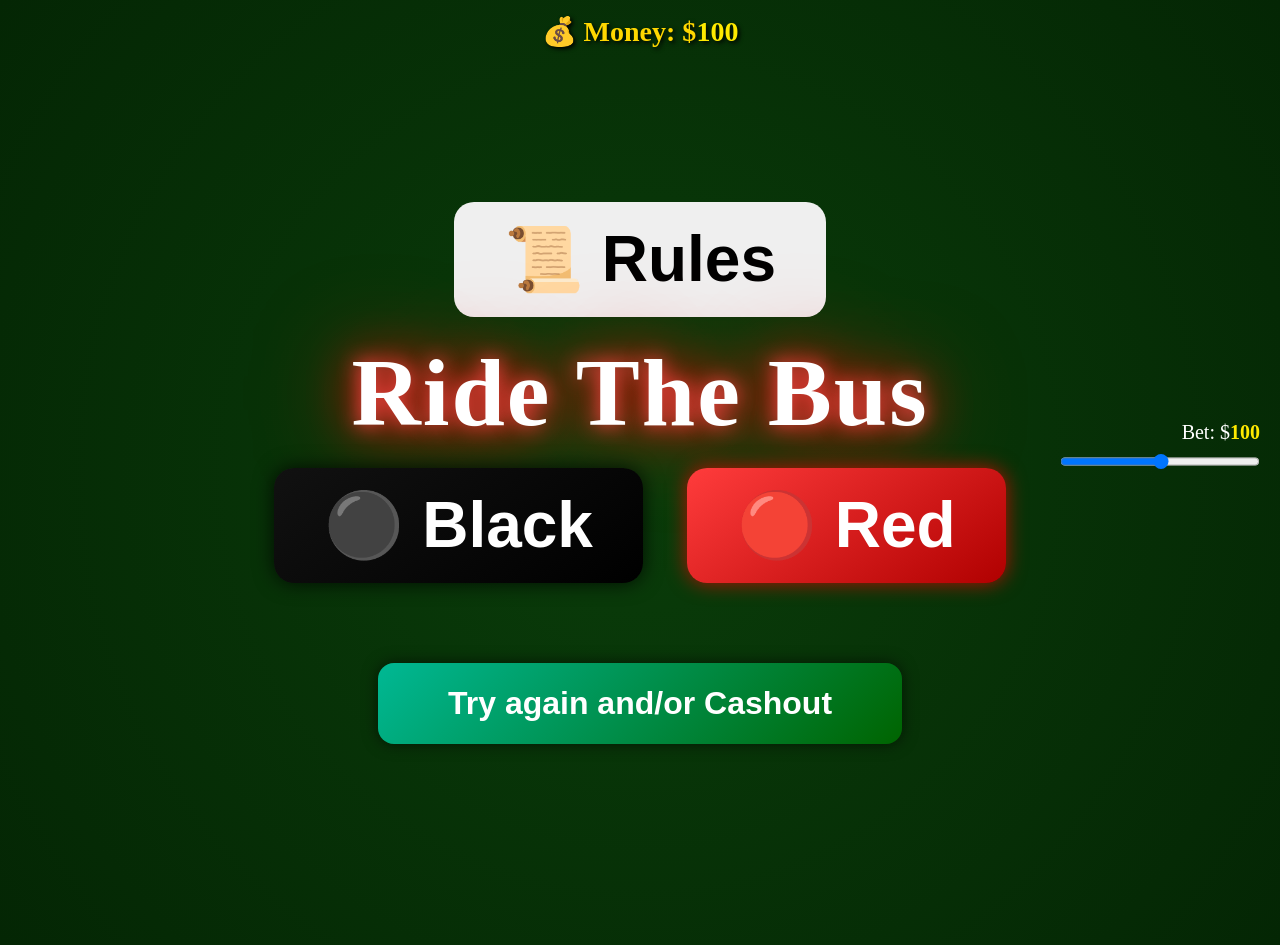
<file: index.html>
<!DOCTYPE html>
<html lang="en">
<head>
  <meta charset="UTF-8" />
  <meta name="viewport" content="width=device-width, initial-scale=1.0" />
  <title>Ride The Bus</title>
  <link rel="stylesheet" href="Ride The Bus STYLE.css" />
</head>

<body id="myDIV">
    <div id="overlay" class="overlay hidden">
        <div id="overlay-text" class="overlay-text"></div>
      </div>
      
  <!-- Money Display -->
  <div id="moneyDisplayContainer">💰 Money: $<span id="money">1000</span></div>

  <!-- Loss/Win Screens -->
  <div id="lossScreen" class="loss-screen hidden"><h1 id="lossText">$100</h1></div>
  <div id="winScreen" class="win-screen hidden"><h1 id="winText">$0</h1></div>

  <!-- Main Game Container -->
  <div class="container">
    <!-- Rules Button -->
<div class="rules-container">
    <button id="rulesBtn" class="buttons blue-btn buttonBT">📜 Rules</button>
  </div>
  
  <!-- Rules Modal -->
  <div id="rulesModal" class="modal hidden">
    <div class="modal-content">
      <span id="closeRules" class="close">&times;</span>
      <h2>Ride The Bus Rules</h2>
      <ol> <br>
        <ul>Step 1: Guess the color: Pick Red or Black.</ul> <br>
        <ul>Step 2: Higher or Lower: Guess if the next card is higher or lower.</ul> <br>
        <ul>Step 3: In Between or Outside: Will the next card be between or outside the previous two?</ul> <br>
        <ul> Step 4: Guess the Suit: Choose the suit of the next card.</ul> <br>
        <ul>Win money for correct guesses; lose your bet for wrong guesses.</ul> <br>
        <h2> Card Values</h2> <br>
        <ul> Number card = value, 1 = 1, etc </ul> <br>
        <h2> Face cards value</h2> <br>
        <ul> J, Q, K = 10 </ul> 
        <ul> A = 11 </ul> <br>
        <h2>Earnings</h2>
        <ul>Step 1: 1.5x</ul>
        <ul>Step 2: 2x</ul>
        <ul>Step 3: 4x</ul>
        <ul>Step 4: 20x</ul> <br>
        <h4>You earn the multiplied bet, so if you bet 100$ and win the first Step you <mark>earn</mark> 150$ and have 250$ after cashout</h4>


      </ol>
    </div>
  </div>
  
    <h1 class="title glow">Ride The Bus</h1>
    <div class="card-display hidden">
      <div class="card" id="card">
        <div class="card-inner" id="cardInner">
          <div class="card-front">
            <span class="card-value" id="cardValue"></span>
            <span class="card-suit hidden" id="cardSuit"></span>
          </div>
          <div class="card-back"></div>
          <div id="cardHistory" class="card-history">
            <canvas class="history-card" id="cardSlot1" width="60" height="90"></canvas>
            <canvas class="history-card" id="cardSlot2" width="60" height="90"></canvas>
            <canvas class="history-card" id="cardSlot3" width="60" height="90"></canvas>
            <canvas class="history-card" id="cardSlot4" width="60" height="90"></canvas>
          </div>
        </div>
      </div>
      <h2 id="cardText">Draw a card to start!</h2>
      <p id="rätt" style="position:absolute; top:80%; left:50%; transform:translate(-50%, -50%); color:white; font-size:24px;"></p>
    </div>

    <!-- Step 1: Color Guess -->
    <div class="button-group">
      <button class="buttons black-btn black" id="CG1" onclick="ColorRB('CG1')">⚫ Black</button>
      <button class="buttons red-btn red" id="CG2" onclick="ColorRB('CG2')">🔴 Red</button>
    </div>

    <!-- Step 2: Higher or Lower -->
    <div class="button-group">
      <button class="buttons black-btn black hidden" id="h" onclick="higherOrLower('higher')">😶‍🌫️ Higher</button>
      <button class="buttons red-btn red hidden" id="l" onclick="higherOrLower('lower')">📉 Lower</button>
    </div>

    <!-- Step 3: In Between or Outside -->
    <div class="button-group">
      <button class="buttons black-btn black hidden" id="in" onclick="inBetweenOrOutside('in')">↔️ Inbetween </button>
      <button class="buttons red-btn red hidden" id="out" onclick="inBetweenOrOutside('out')">🏞️ Outside </button>
    </div>

    <!-- Step 4: Suit Guess -->
    <div class="button-group" id="suit-buttons">
      <button class="buttons red-btn red hidden" id="Hearts" onclick="guessSuit('Hearts')">♥ Hearts</button>
      <button class="buttons red-btn red hidden" id="Diamonds" onclick="guessSuit('Diamonds')">♦ Diamonds</button>
      <button class="buttons black-btn black hidden" id="Spades" onclick="guessSuit('Spades')">♠ Spades</button>
      <button class="buttons black-btn black hidden" id="Clubs" onclick="guessSuit('Clubs')">♣ Clubs</button>
    </div>

    <!-- Restart Button -->
    <div class="restart-container">
<button id="restartBtn" class="buttons green-btn"> Try again and/or Cashout </button>
    </div>

    <!-- Hidden Result Text -->
    <div id="hidden1" style="display:none;"><h1 class="ResultText"></h1></div>

    <!-- Bet Slider -->
    <div class="bet-container">
      <label for="betSlider">Bet: $<span id="betAmount"></span></label>
      <input type="range" id="betSlider" min="1" max="" value="max" step="1">
    </div>
  </div>

  <script src="Ride The Bus Script.js"></script>
</body>
</html>
</file>
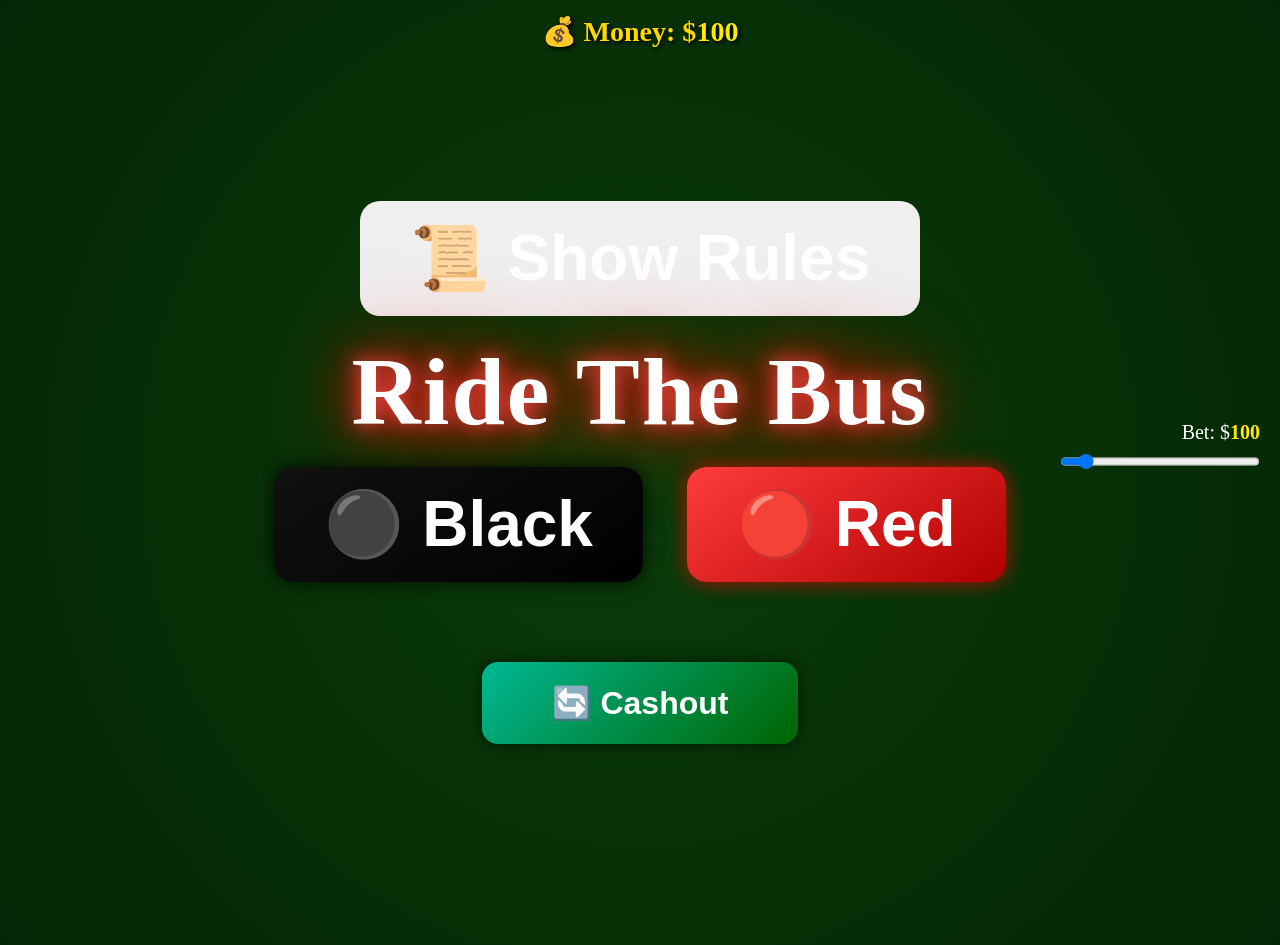
<file: Ride The Bus MAIN.html>
<!DOCTYPE html>
<html lang="en">
<head>
  <meta charset="UTF-8" />
  <meta name="viewport" content="width=device-width, initial-scale=1.0" />
  <title>Ride The Bus</title>
  <link rel="stylesheet" href="Ride The Bus STYLE.css" />
</head>

<body id="myDIV">
    <div id="overlay" class="overlay hidden">
        <div id="overlay-text" class="overlay-text"></div>
      </div>
      
  <!-- Money Display -->
  <div id="moneyDisplayContainer">💰 Money: $<span id="money">1000</span></div>

  <!-- Loss/Win Screens -->
  <div id="lossScreen" class="loss-screen hidden"><h1 id="lossText">$100</h1></div>
  <div id="winScreen" class="win-screen hidden"><h1 id="winText">$0</h1></div>

  <!-- Main Game Container -->
  <div class="container">
    <!-- Rules Button -->
<div class="rules-container">
    <button id="rulesBtn" class="buttons blue-btn">📜 Show Rules</button>
  </div>
  
  <!-- Rules Modal -->
  <div id="rulesModal" class="modal hidden">
    <div class="modal-content">
      <span id="closeRules" class="close">&times;</span>
      <h2>Ride The Bus — Rules</h2>
      <ol>
        <li>Step 1 — Guess the color: Pick Red or Black.</li>
        <li>Step 2 — Higher or Lower: Guess if the next card is higher or lower.</li>
        <li>Step 3 — In Between or Outside: Will the next card be between or outside the previous two?</li>
        <li>Step 4 — Guess the Suit: Choose the suit of the next card.</li>
        <li>Win money for correct guesses; lose your bet for wrong guesses.</li>
      </ol>
    </div>
  </div>
  
    <h1 class="title glow">Ride The Bus</h1>

    <div class="card-display hidden">
      <div class="card" id="card">
        <div class="card-inner" id="cardInner">
          <div class="card-front">
            <span class="card-value" id="cardValue"></span>
            <span class="card-suit hidden" id="cardSuit"></span>
          </div>
          <div class="card-back"></div>
          <div id="cardHistory" class="card-history">
            
            <canvas class="history-card" id="cardSlot1" width="60" height="90"></canvas>
            <canvas class="history-card" id="cardSlot2" width="60" height="90"></canvas>
            <canvas class="history-card" id="cardSlot3" width="60" height="90"></canvas>
            <canvas class="history-card" id="cardSlot4" width="60" height="90"></canvas>
          </div>
        </div>
      </div>
      <h2 id="cardText">Draw a card to start!</h2>
      <p id="rätt" style="position:absolute; top:80%; left:50%; transform:translate(-50%, -50%); color:white; font-size:24px;"></p>
    </div>

    <!-- Step 1: Color Guess -->
    <div class="button-group">
      <button class="buttons black-btn black" id="CG1" onclick="ColorRB('CG1')">⚫ Black</button>
      <button class="buttons red-btn red" id="CG2" onclick="ColorRB('CG2')">🔴 Red</button>
    </div>

    <!-- Step 2: Higher or Lower -->
    <div class="button-group">
      <button class="buttons black-btn black hidden" id="h" onclick="higherOrLower('higher')">😶‍🌫️ Higher</button>
      <button class="buttons red-btn red hidden" id="l" onclick="higherOrLower('lower')">📉 Lower</button>
    </div>

    <!-- Step 3: In Between or Outside -->
    <div class="button-group">
      <button class="buttons black-btn black hidden" id="in" onclick="inBetweenOrOutside('in')">↔️ In Between</button>
      <button class="buttons red-btn red hidden" id="out" onclick="inBetweenOrOutside('out')">🏞️ Outside</button>
    </div>

    <!-- Step 4: Suit Guess -->
    <div class="button-group" id="suit-buttons">
      <button class="buttons red-btn red hidden" id="Hearts" onclick="guessSuit('Hearts')">♥ Hearts</button>
      <button class="buttons red-btn red hidden" id="Diamonds" onclick="guessSuit('Diamonds')">♦ Diamonds</button>
      <button class="buttons black-btn black hidden" id="Spades" onclick="guessSuit('Spades')">♠ Spades</button>
      <button class="buttons black-btn black hidden" id="Clubs" onclick="guessSuit('Clubs')">♣ Clubs</button>
    </div>

    <!-- Restart Button -->
    <div class="restart-container">
<button id="restartBtn" class="buttons green-btn">🔄 Cashout</button>
    </div>

    <!-- Hidden Result Text -->
    <div id="hidden1" style="display:none;"><h1 class="ResultText"></h1></div>

    <!-- Bet Slider -->
    <div class="bet-container">
      <label for="betSlider">Bet: $<span id="betAmount">0</span></label>
      <input type="range" id="betSlider" min="1" max="1000" value="100" step="1">
    </div>
  </div>

  <script src="Ride The Bus Script.js"></script>
</body>
</html>
</file>
<file: Ride The Bus STYLE.css>
* {
  margin: 0;
  padding: 0;
  box-sizing: border-box;
}

body {
  display: flex;
  justify-content: center;
  align-items: center;
  background: radial-gradient(circle at center, #0a3d0a, #042604);
  min-height: 100vh;
  overflow: hidden;
  color: #fff;
}

.title {
  font-family: 'Brush Script MT', cursive;
  font-size: 96px;
  color: #fff;
  letter-spacing: 2px;
  text-shadow: 0 0 20px #ff4b4b, 0 0 50px #ff0000, 0 0 100px #ff0000;
  animation: glowPulse 3s ease-in-out infinite alternate;
  animation: slideIn 0.8s ease;

}
.blue-btn:hover {
transform: scale(1.1);
  box-shadow: 0 0 25px yellow(255, 255, 255, 0.3);
}
.buttons {
  font-size: 64px;
  padding: 20px 50px;
  margin: 20px;
  border: none;
  border-radius: 20px;
  cursor: pointer;
  font-weight: bold;
  color: white;
  transition: all 0.3s ease;
  animation: fadeIn 1.2s ease-in-out;
}

.black {
  background: linear-gradient(145deg, #111, #000);
  box-shadow: 0 0 20px rgba(0, 0, 0, 0.8);
}
.black:hover {
  transform: scale(1.1);
  box-shadow: 0 0 25px rgba(255, 255, 255, 0.3);
}

.red {
  background: linear-gradient(145deg, #ff3c3c, #b00000);
  box-shadow: 0 0 20px rgba(255, 0, 0, 0.7);
}
.red:hover {
  transform: scale(1.1);
  box-shadow: 0 0 25px rgba(255, 0, 0, 0.9);
}

.restart-container {
  width: 100%;
  text-align: center;
  margin-top: 40px;         
  animation: fadeInRestart 1s ease forwards;
}

#moneyDisplayContainer {
  position: absolute;
  top: 15px;
  left: 50%;
  transform: translateX(-50%);
  font-size: 28px;
  font-weight: bold;
  color: gold;
  text-shadow: 2px 2px 4px black;
}


#restartBtn {
  display: inline-block;
  padding: 22px 70px;
  font-size: 32px;
  border-radius: 16px;
  background: linear-gradient(135deg, #00b894, darkGreen);
  color: white;
  border: none;
  cursor: pointer;
  box-shadow: 0px 0px 15px rgba(0,0,0,0.6);
  transition: transform 0.2s ease, background 0.2s ease;
  opacity: 0;                    
  animation: fadeInRestart 1s ease forwards;
  animation-delay: 0.3s;
}

#restartBtn:hover {
  transform: scale(1.5);
  background: linear-gradient(135deg, #55efc4, #74b9ff);
}


.buttonBT {
color: #000;
}


h2 {
  font-family: 'Segoe UI', Tahoma, Geneva, Verdana, sans-serif;
  font-size: 28px;
  text-shadow: 0 0 10px rgba(255, 255, 255, 0.5);
  animation: fadeIn 1s ease;
}

ul {
  animation: slideIn 1s ease;
}

h4 {
  animation: slideIn 1s ease;
}

.hidden{
  display: none;
}
#hidden1{
  display: none; 
  transition: all 0.8s ease; 
}
#hidden2 {
  display: none;
  transition: all 0.8s ease; 
}
.ResultText {
  position: absolute;   
  top: 0px;
  left: 0px; 
  cursor: pointer;
  font-weight: bold;
  color: white;
  animation: cardflip 5s normal;
}

/* Modal Styles */
.modal {
position: fixed;
top:0;
right:0;
width:100%;
height:100%;
background: rgba(0,0,0,0.7);
display: flex;
justify-content: center;
align-items: center;
z-index: 2000;
}

.modal-content {
background:white;
color: #000;
padding:20px;
border-radius:10px;
width:90%;
max-width:400px;
text-align:left;
position: relative;
}

.modal .close {
position:absolute;
top:10px;
right:15px;
font-size:24px;
cursor:pointer;
}

.modal.hidden {
display:none;
}

#cardText {
  display: inline-block;
  animation: cardFlip 0.6s ease;
}

@keyframes fadeInRestart {
  from { opacity: 0; transform: translateY(20px); }
  to   { opacity: 1; transform: translateY(0); }
}

@keyframes cardFlip {
  0% { transform: rotateY(90deg); opacity: 0; }
  100% { transform: rotateY(0deg); opacity: 1; }
}

@keyframes mybuttonOP {
  100% { opacity: 0%; }
}

@keyframes fadeIn {
  from { opacity: 0; transform: scale(0.95); }
  to { opacity: 1; transform: scale(1); }
}

@keyframes slideIn {
  from { transform: translateY(-50px); opacity: 0; }
  to { transform: translateY(0); opacity: 1; }
}

@keyframes SlidetoSide {
  to { transform: translateX(0px); opacity: 0; } 
  from { transform: translateX(-750px); opacity: 1; }
}

@keyframes glowPulse {
  from {
    text-shadow: 0 0 20px #ff3c3c, 0 0 50px #ff3c3c;
  }
  to {
    text-shadow: 0 0 40px #ff7373, 0 0 100px #ff3c3c;
  }
}

@keyframes confetti-fall {
  0% { transform: translateY(0) rotate(0deg); }
  100% { transform: translateY(100vh) rotate(360deg); opacity: 0; }
}


#myDIV {
  inline-size: 100%;
  block-size: 945px;
  border-inline: 0 solid transparent;
  box-sizing: border-box;
  animation: borderGlow 3s infinite alternate;
}

@keyframes borderGlow {
  0% { box-shadow: 0 0 0px #000 inset; }
  100% { box-shadow: 0 0 120px #000 inset; }
}

.container {
  position: absolute;
  text-align: center;
  vertical-align: baseline;
}

.bet-container {
  position: fixed;       
  top: 50%;              
  right: 20px;           
  transform: translateY(-50%); 
  display: flex;
  flex-direction: column; 
  align-items: flex-end;  
  color: white;
  font-size: 20px;
  z-index: 1000;          
}

#betSlider {
  width: 200px;
  margin: 10px 0;
}

#betAmount, #money {
  font-weight: bold;
  color: #ffea00;
  text-align: center;
}

.loss-screen {
  background: red; /* green instead of red */
  display: flex;
  justify-content:center;
  align-items:center;
  font-size: 4em;
  font-weight:bold;
  color:white;
  z-index:2000;
  position: fixed; top:0; left:0; width:100vw; height:100vh;
  animation: fadeInScale 1.5s ease forwards;
}

.win-screen {
  background: rgba(0,200,0,0.9); /* green */
  display: flex; justify-content:center; align-items:center;
  font-size: 4em; font-weight:bold; color:white; z-index:2000;
  position: fixed; top:0; left:0; width:100vw; height:100vh;
}
.hidden { display: none; }
.restart-container button { display:none; font-size:2em; padding:10px 20px; margin-top:20px; cursor:pointer; }

.loss-screen.hidden {
  display: none;
}

@keyframes fadeInScale {
  0% { opacity: 0; transform: scale(0.5); }
  50% { opacity: 1; transform: scale(1.2); }
  100% { opacity: 1; transform: scale(1); }
}

.card-history {
  position: fixed;
  top: 20px;
  left: 20px;
  display: flex;
  gap: 10px;
  z-index: 1500;
}

.history-card {
  border: 1px solid white;
  border-radius: 6px;
  background-color: #222;
  box-shadow: 0 0 5px rgba(255,255,255,0.3);
}

.win-screen {
  position: fixed;
  top: 0;
  left: 0;
  width: 100vw;
  height: 100vh;
  background: rgba(0,0,0,0.85);
  display: flex;
  justify-content: center;
  align-items: center;
  flex-direction: column;
  color: gold;
  font-size: 80px;
  font-weight: bold;
  text-shadow: 0 0 20px gold, 0 0 50px yellow;
  z-index: 2000;
  animation: fadeInScale 1.5s ease forwards;
}

.win-screen.hidden {
  display: none;
}

@keyframes fadeInScale {
  0% { opacity: 0; transform: scale(0.5); }
  50% { opacity: 1; transform: scale(1.2); }
  100% { opacity: 1; transform: scale(1); }
}
@keyframes fallConfetti {
  0% { transform: translateY(0) rotate(0deg); opacity: 1; }
  100% { transform: translateY(100vh) rotate(720deg); opacity: 0; }
}

/* Barrel roll for body */
body.victory {
  animation: barrelRoll 2s ease forwards;
}

@keyframes barrelRoll {
  0% { transform: rotate(0deg); }
  100% { transform: rotate(360deg); }
}
.overlay {
  position: fixed;
  top: 0;
  left: 0;
  width: 100%;
  height: 100%;
  background: rgba(0,0,0,0.85);
  display: flex;
  justify-content: center;
  align-items: center;
  z-index: 9999;
  opacity: 0;
  pointer-events: none;
  transition: opacity 0.5s ease;
}

.overlay.visible {
  opacity: 1;
  pointer-events: all;
}

.overlay-text {
  font-size: 3rem;
  color: gold;
  text-align: center;
  transform: scale(0);
  transition: transform 0.5s ease;
}

.overlay.visible .overlay-text {
  transform: scale(1);
}

#confetti-container {
  position: fixed;
  top: 0;
  left: 0;
  width: 100%;
  height: 0;
  pointer-events: none;
  overflow: visible;
  z-index: 10000;
}

.confetti {
  position: absolute;
  width: 10px;
  height: 10px;
  background-color: gold;
  opacity: 0.8;
  transform: rotate(0deg);
  border-radius: 50%;
  animation: confetti-fall linear forwards;
}
</file>
